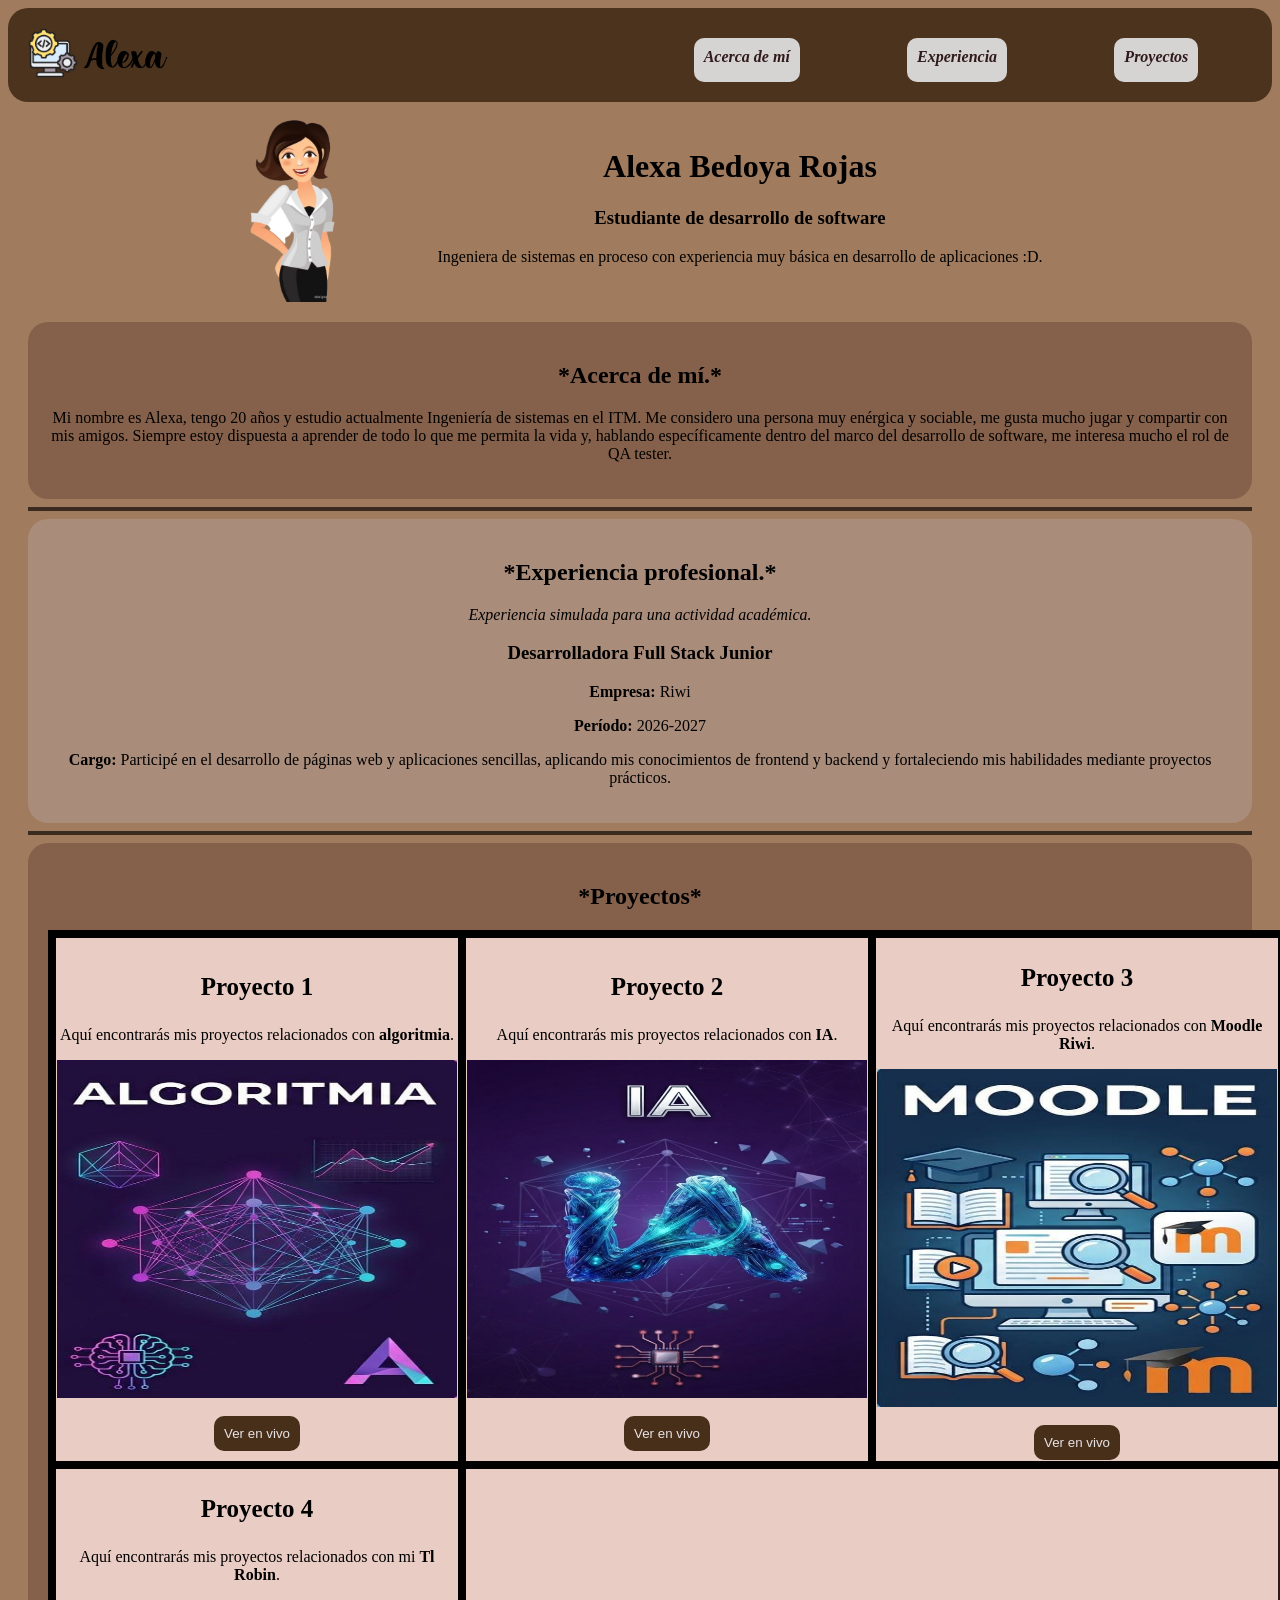
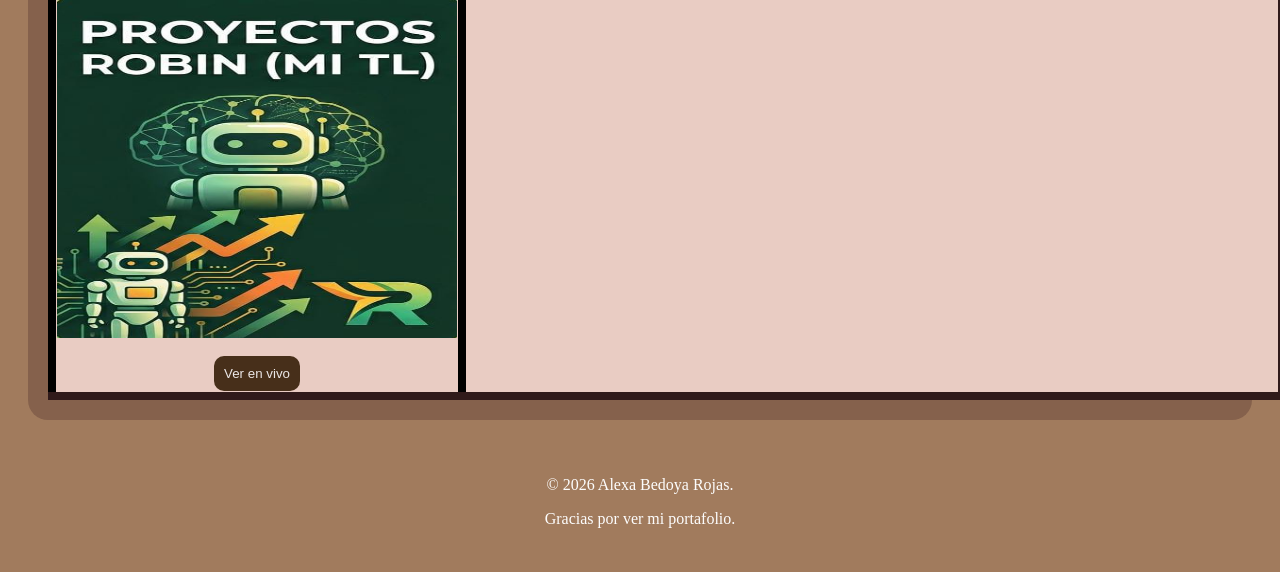
<file: index.html>
<!DOCTYPE html>
<html lang="es">

<head>
    <meta charset="UTF-8">
    <meta name="viewport" content="width=device-width, initial-scale=1.0">
    <title>Mi portafolio</title>
    <link rel="stylesheet" href="./estilos/estilos.css">
</head>

<body>

    <nav>
        <div class="logo">
            <img src="./img/logo.png" alt="Logo" width="50px">

            <img src="./img/lettering.png" alt="Firma Alexa" width="90px">
        </div>
        <div class="menu">
            <a href="#acerca-de-mi" class="menu-link">Acerca de mí</a>
            <a href="#experiencia" class="menu-link">Experiencia</a>
            <a href="#proyectos" class="menu-link">Proyectos</a>
        </div>
    </nav>

    <header>
        <div class="imagen1">
            <img src="./img/imagen1.png" alt="Persona" width="200px" align="center">
        </div>
        <div class="informacion">
            <h1> Alexa Bedoya Rojas </h1>
            <h3> Estudiante de desarrollo de software </h3>
            <p> Ingeniera de sistemas en proceso con experiencia muy básica en desarrollo de aplicaciones :D.</p>
        </div>
    </header>


    <main>
        <section id="acerca-de-mi">
            <h2> *Acerca de mí.* </h2>
            <p> Mi nombre es Alexa, tengo 20 años y estudio actualmente Ingeniería de sistemas en el ITM. Me considero
                una persona
                muy enérgica y sociable, me gusta mucho jugar y compartir con mis amigos. Siempre estoy dispuesta a
                aprender de todo lo que me permita la vida y, hablando específicamente dentro del marco del desarrollo
                de software, me interesa
                mucho el rol de QA tester.
            </p>
        </section>

        <hr>

        <section id="experiencia">
            <h2> *Experiencia profesional.* </h2>
            <p><em>Experiencia simulada para una actividad académica.</em></p>
            <article>
                <h3>Desarrolladora Full Stack Junior</h3>
                <p><strong>Empresa:</strong> Riwi</p>
                <p><strong>Período:</strong> 2026-2027</p>
                <p> <strong>Cargo:</strong>
                    Participé en el desarrollo de páginas web y aplicaciones sencillas,
                    aplicando mis conocimientos de frontend y backend y fortaleciendo
                    mis habilidades mediante proyectos prácticos.
                </p>
            </article>
        </section>

        <hr>

        <section id="proyectos">
            <h2>*Proyectos*</h2>
            <table align="center" style="width: 960px;">
                <tr> <!-- Fila -->
                    <td>
                        <h3 class="proyecto-titulo"> Proyecto 1 </h3>
                        <p> Aquí encontrarás mis proyectos relacionados con <strong>algoritmia</strong>. </p>
                        <img class="algoritmia imagen" src="./img/algoritmia.jpeg" alt="Algoritmia" align="center">
                        <br><br>
                        <center> <button> <a href="./proyectosAlgoritmia.html" target="_blank"
                                    style="text-decoration: none; color: rgb(233, 227, 229);"> Ver en vivo </a></button>
                        </center>
                    </td> <!-- Columna -->
                    <td>
                        <h3 class="proyecto-titulo"> Proyecto 2 </h3>
                        <p> Aquí encontrarás mis proyectos relacionados con <strong>IA</strong>. </p>
                        <img class="algoritmia imagen" src="./img/ia.jpg" alt="Inteligencia Artificial" align="center">
                        <br><br>
                        <center> <button> <a href="./proyectosIA.html" target="_blank"
                                    style="text-decoration: none; color: rgb(233, 227, 229);"> Ver en vivo </a></button>
                        </center>
                    </td> <!-- Columna -->
                    <td>
                        <h3 class="proyecto-titulo"> Proyecto 3 </h3>
                        <p> Aquí encontrarás mis proyectos relacionados con <strong> Moodle Riwi</strong>. </p>
                        <img class="moodle imagen" src="./img/moodle.jpeg" alt="Moodle" align="center"> <br><br>
                        <center> <button> <a href="./proyectosMoodle.html" target="_blank"
                                    style="text-decoration: none; color: rgb(233, 227, 229);"> Ver en vivo </a></button>
                        </center>
                    </td>
                </tr>
                <td>
                    <h3 class="proyecto-titulo"> Proyecto 4 </h3>
                    <p> Aquí encontrarás mis proyectos relacionados con mi <strong>Tl Robin</strong>. </p>
                    <img class="robin imagen" src="./img/robin.jpeg" alt="Tl Robin" align="center"> <br><br>
                    <center> <button> <a href="./proyectosRobin.html" target="_blank"
                                style="text-decoration: none; color: rgb(235, 231, 231);"> Ver en vivo </a></button>
                    </center>
                </td>
                <tr>

                </tr>
            </table>
        </section>
    </main>

    <footer>
        <p>© 2026 Alexa Bedoya Rojas. </p>
        <p> Gracias por ver mi portafolio.</p>

    </footer>

</body>

</html>
</file>
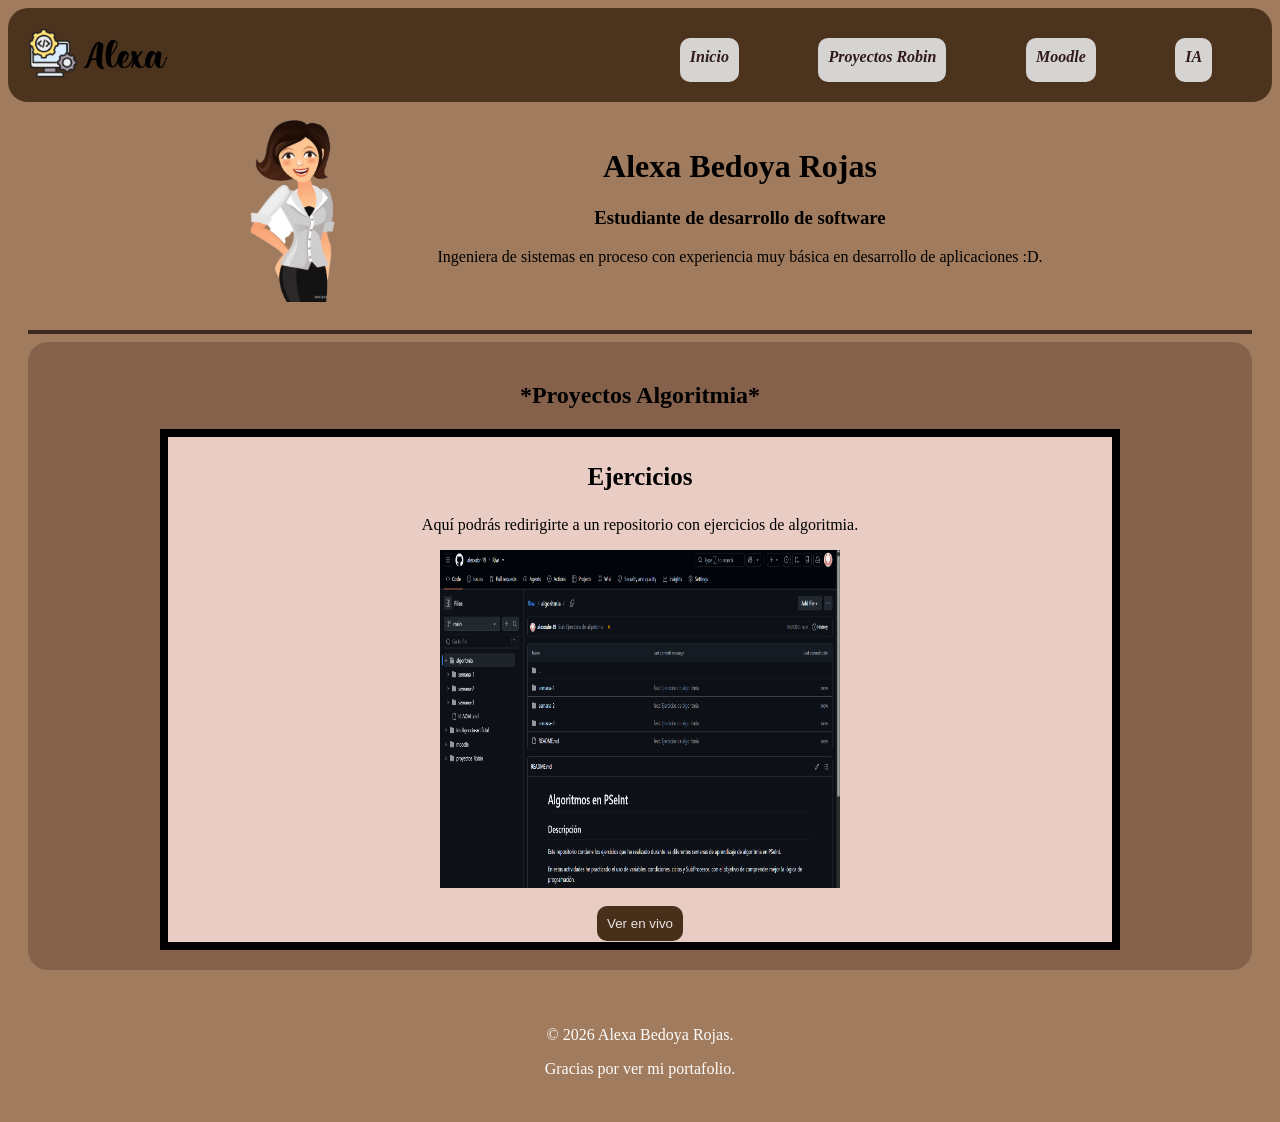
<file: proyectosAlgoritmia.html>
<!DOCTYPE html>
<html lang="es">

<head>
    <meta charset="UTF-8">
    <meta name="viewport" content="width=device-width, initial-scale=1.0">
    <title>Mi portafolio</title>
    <link rel="stylesheet" href="./estilos/estilos.css">
</head>

<body>

    <nav>
        <div class="logo">
            <img src="./img/logo.png" alt="Logo" width="50px">

            <img src="./img/lettering.png" alt="Firma Alexa" width="90px">
        </div>
        <div class="menu">
            <a href="./index.html" class="menu-link">Inicio</a>
            <a href="./proyectosRobin.html" class="menu-link">Proyectos Robin</a>
            <a href="./proyectosMoodle.html" class="menu-link">Moodle</a>
            <a href="./proyectosIA.html" class="menu-link">IA</a>
        </div>
    </nav>

    <header>
        <div class="imagen1">
            <img src="./img/imagen1.png" alt="Persona" width="200px" align="center">
        </div>
        <div class="informacion">
            <h1> Alexa Bedoya Rojas </h1>
            <h3> Estudiante de desarrollo de software </h3>
            <p> Ingeniera de sistemas en proceso con experiencia muy básica en desarrollo de aplicaciones :D.</p>
        </div>
    </header>


    <main>
        <hr>

        <section id="proyectos">
            <h2>*Proyectos Algoritmia*</h2>
            <table align="center" style="width: 960px;">
                <tr> <!-- Fila -->
                    <td>
                        <h3 class="proyecto-titulo"> Ejercicios </h3>
                        <p> Aquí podrás redirigirte a un repositorio con ejercicios de algoritmia. </p>
                        <img class="linux imagen" src="./img/algoritmiaimagen.png" alt="Ejercicios algoritmia" align="center"> <br><br>
                        <center> <button> <a href="https://github.com/alexxabr-19/Riwi/tree/main/algoritmia" target="_blank"
                                    style="text-decoration: none; color: rgb(233, 227, 229);"> Ver en vivo </a></button>
                        </center>
                    </td> <!-- Columna -->
                </tr>
            </table>
        </section>
    </main>

    <footer>
        <p>© 2026 Alexa Bedoya Rojas. </p>
        <p> Gracias por ver mi portafolio.</p>

    </footer>

</body>

</html>
</file>
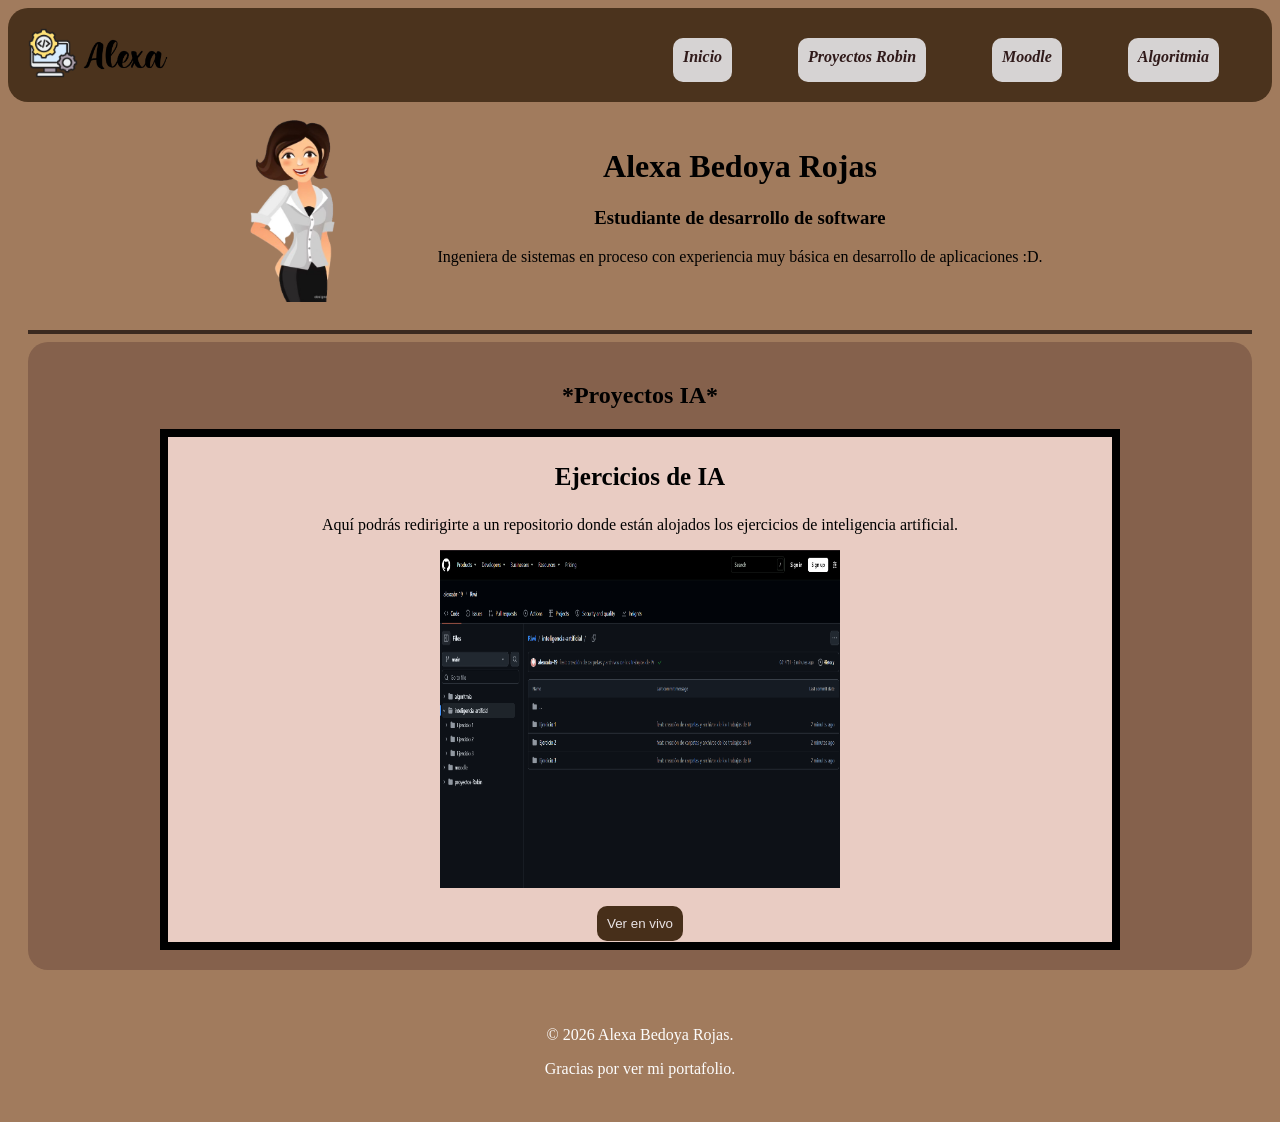
<file: proyectosIA.html>
<!DOCTYPE html>
<html lang="es">

<head>
    <meta charset="UTF-8">
    <meta name="viewport" content="width=device-width, initial-scale=1.0">
    <title>Mi portafolio</title>
    <link rel="stylesheet" href="./estilos/estilos.css">
</head>

<body>

    <nav>
        <div class="logo">
            <img src="./img/logo.png" alt="Logo" width="50px">

            <img src="./img/lettering.png" alt="Firma Alexa" width="90px">
        </div>
        <div class="menu">
            <a href="./index.html" class="menu-link">Inicio</a>
            <a href="./proyectosRobin.html" class="menu-link">Proyectos Robin</a>
            <a href="./proyectosMoodle.html" class="menu-link">Moodle</a>
            <a href="./proyectosAlgoritmia.html" class="menu-link">Algoritmia</a>
        </div>
    </nav>

    <header>
        <div class="imagen1">
            <img src="./img/imagen1.png" alt="Persona" width="200px" align="center">
        </div>
        <div class="informacion">
            <h1> Alexa Bedoya Rojas </h1>
            <h3> Estudiante de desarrollo de software </h3>
            <p> Ingeniera de sistemas en proceso con experiencia muy básica en desarrollo de aplicaciones :D.</p>
        </div>
    </header>


    <main>
        <hr>

        <section id="proyectos">
            <h2>*Proyectos IA*</h2>
            <table align="center" style="width: 960px;">
                <tr> <!-- Fila -->
                    <td>
                        <h3 class="proyecto-titulo"> Ejercicios de IA </h3>
                        <p> Aquí podrás redirigirte a un repositorio donde están alojados los ejercicios de inteligencia artificial. </p>
                        <img class="linux imagen" src="./img/actividadIA.png" alt="Ejercicios IA" align="center"> <br><br>
                        <center> <button> <a href="https://github.com/alexxabr-19/Riwi/tree/main/inteligencia-artificial" target="_blank"
                                    style="text-decoration: none; color: rgb(233, 227, 229);"> Ver en vivo </a></button>
                        </center>
                    </td> <!-- Columna -->
                </tr>
            </table>
        </section>
    </main>

    <footer>
        <p>© 2026 Alexa Bedoya Rojas. </p>
        <p> Gracias por ver mi portafolio.</p>

    </footer>

</body>

</html>
</file>
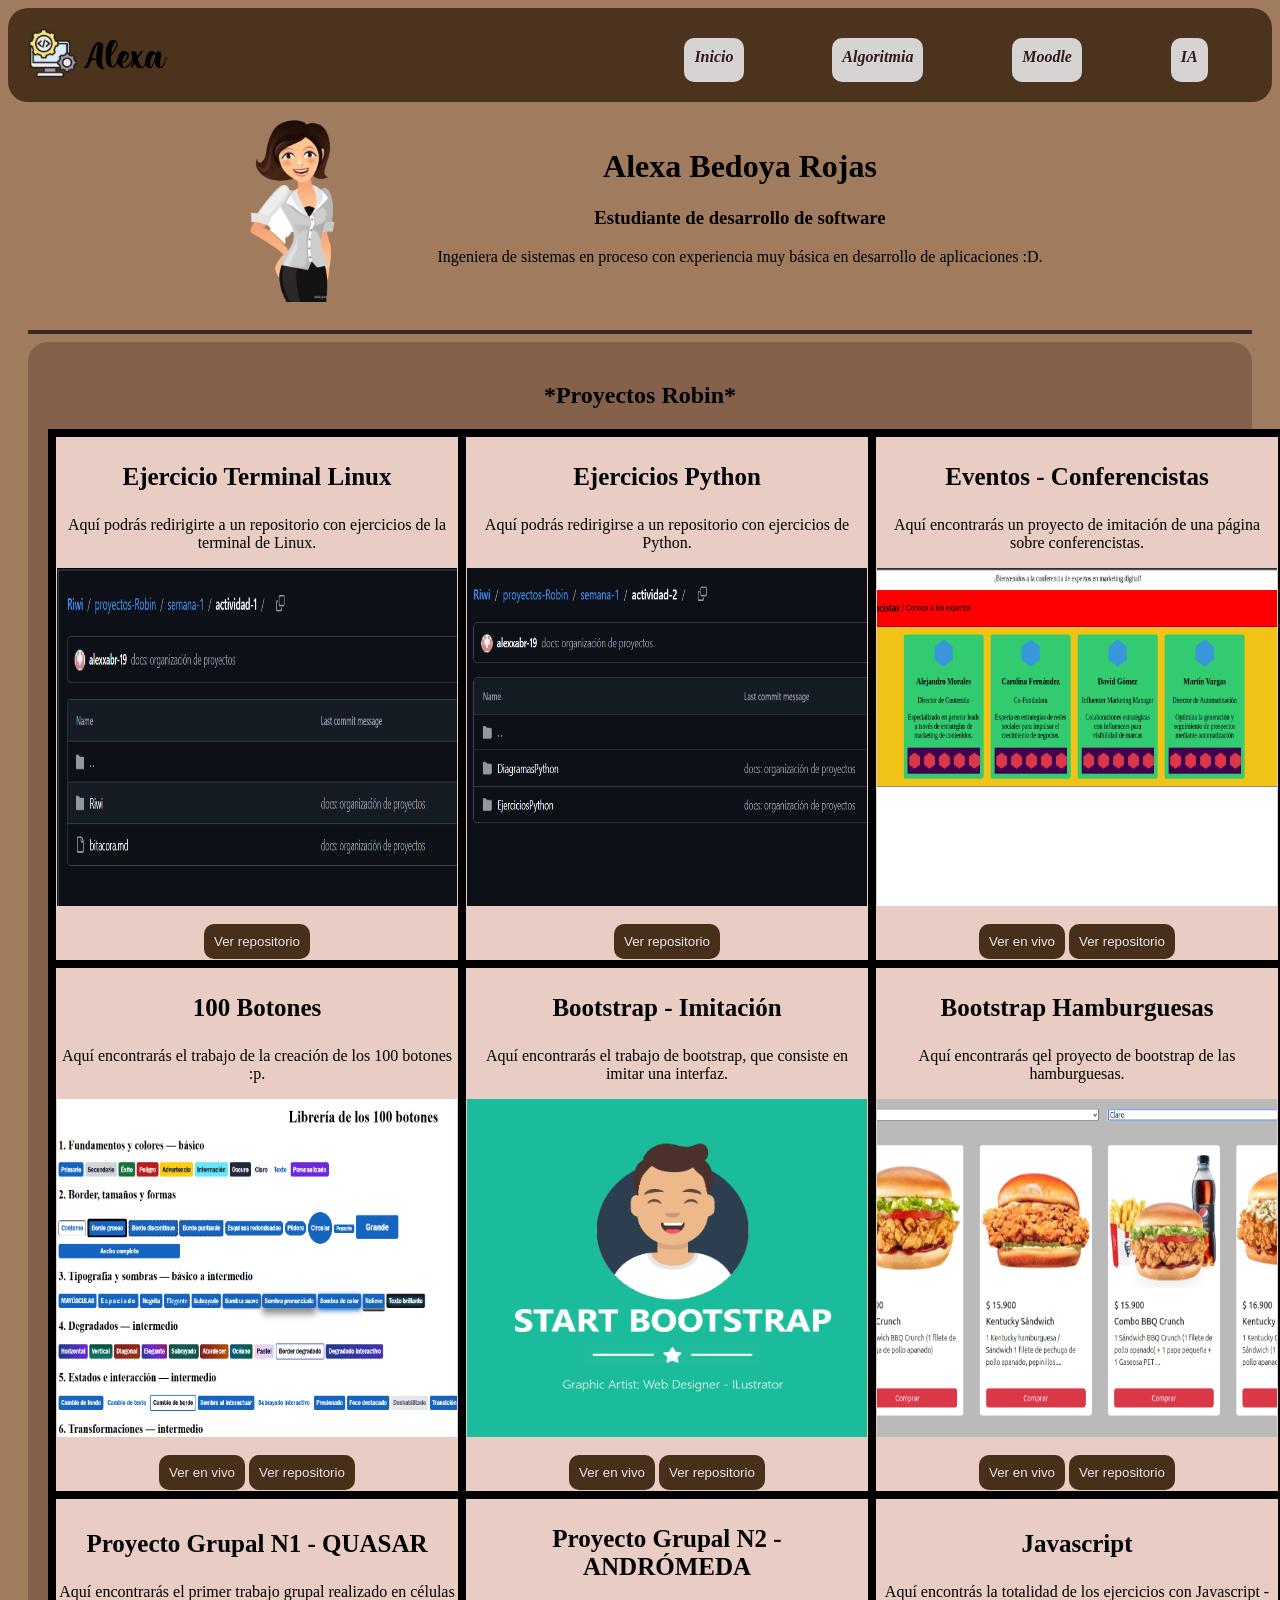
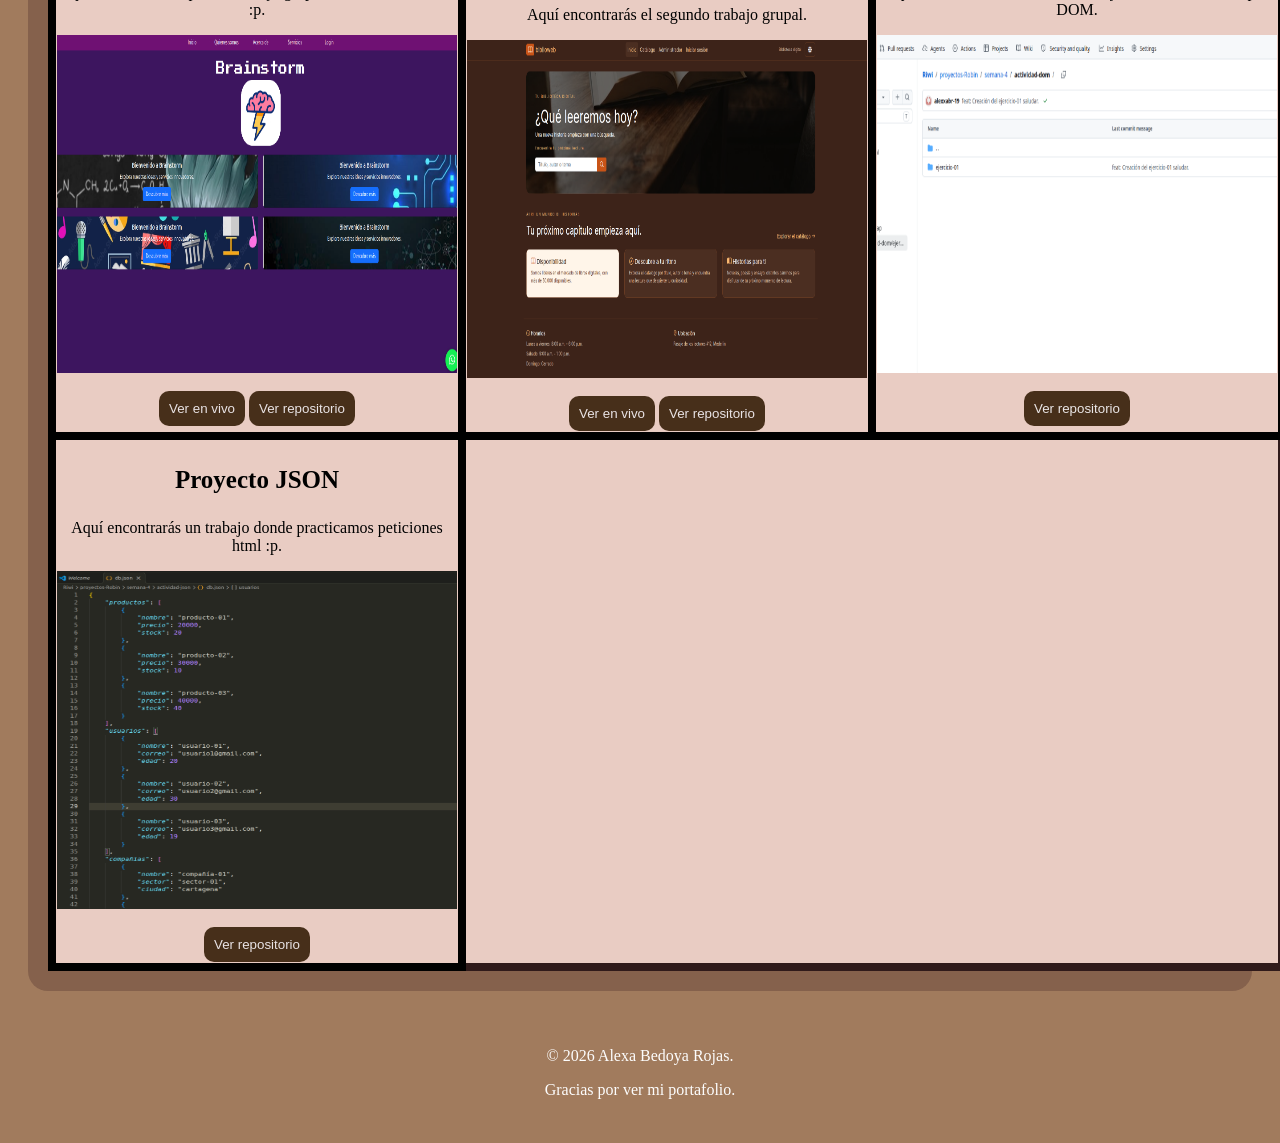
<file: proyectosRobin.html>
<!DOCTYPE html>
<html lang="es">

<head>
    <meta charset="UTF-8">
    <meta name="viewport" content="width=device-width, initial-scale=1.0">
    <title>Mi portafolio</title>
    <link rel="stylesheet" href="./estilos/estilos.css">
</head>

<body>

    <nav>
        <div class="logo">
            <img src="./img/logo.png" alt="Logo" width="50px">

            <img src="./img/lettering.png" alt="Firma Alexa" width="90px">
        </div>
        <div class="menu">
            <a href="./index.html" class="menu-link">Inicio</a>
            <a href="./proyectosAlgoritmia.html" class="menu-link">Algoritmia</a>
            <a href="./proyectosMoodle.html" class="menu-link">Moodle</a>
            <a href="./proyectosIA.html" class="menu-link">IA</a>

        </div>
    </nav>

    <header>
        <div class="imagen1">
            <img src="./img/imagen1.png" alt="Persona" width="200px" align="center">
        </div>
        <div class="informacion">
            <h1> Alexa Bedoya Rojas </h1>
            <h3> Estudiante de desarrollo de software </h3>
            <p> Ingeniera de sistemas en proceso con experiencia muy básica en desarrollo de aplicaciones :D.</p>
        </div>
    </header>


    <main>
        <hr>

        <section id="proyectos">
            <h2>*Proyectos Robin*</h2>
            <table align="center" style="width: 960px;">
                <tr> <!-- Fila -->
                    <td>
                        <h3 class="proyecto-titulo"> Ejercicio Terminal Linux </h3>
                        <p> Aquí podrás redirigirte a un repositorio con ejercicios de la terminal de Linux. </p>
                        <img class="linux imagen" src="./img/actividad1.png" alt="Terminal Linux" align="center">
                        <br><br>
                        <div>
                            <button> <a
                                    href="https://github.com/alexxabr-19/Riwi/tree/main/proyectos-Robin/semana-1/actividad-1"
                                    target="_blank" style="text-decoration: none; color: rgb(233, 227, 229);"> Ver
                                    repositorio</a></button>
                        </div>

                    </td> <!-- Columna -->
                    <td>
                        <h3 class="proyecto-titulo"> Ejercicios Python </h3>
                        <p> Aquí podrás redirigirse a un repositorio con ejercicios de Python. </p>
                        <img class="python imagen" src="./img/actividad2.png" alt="Proyecto 2" align="center"> <br><br>
                        <div>
                            <button> <a
                                    href="https://github.com/alexxabr-19/Riwi/tree/main/proyectos-Robin/semana-1/actividad-2"
                                    target="_blank" style="text-decoration: none; color: rgb(235, 231, 231);"> Ver
                                    repositorio </a></button>
                        </div>
                    </td>
                    <td>
                        <h3 class="proyecto-titulo"> Eventos - Conferencistas </h3>
                        <p> Aquí encontrarás un proyecto de imitación de una página sobre conferencistas. </p>
                        <img class="eventos imagen" src="./img/eventos.png" alt="Proyecto 3" align="center"> <br><br>
                        <div>
                            <button> <a href="https://alexxabr-19.github.io/Riwi/proyectos-Robin/semana-1/eventos/"
                                    target="_blank" style="text-decoration: none; color: rgb(235, 231, 231);"> Ver en
                                    vivo </a></button>
                            <button> <a
                                    href="https://github.com/alexxabr-19/Riwi/tree/main/proyectos-Robin/semana-1/eventos"
                                    target="_blank" style="text-decoration: none; color: rgb(235, 231, 231);"> Ver
                                    repositorio </a></button>
                        </div>

                    </td>
                </tr>
                <tr> <!-- Fila -->
                    <td>
                        <h3 class="proyecto-titulo"> 100 Botones </h3>
                        <p> Aquí encontrarás el trabajo de la creación de los 100 botones :p. </p>
                        <img class="botones imagen" src="./img/botones.png" alt="Proyecto 4" align="center"> <br><br>
                        <div>
                            <button> <a href="https://alexxabr-19.github.io/Riwi/proyectos-Robin/semana-2/botones/"
                                    target="_blank" style="text-decoration: none; color: rgb(233, 227, 229);"> Ver en
                                    vivo </a></button>

                            <button> <a
                                    href="https://github.com/alexxabr-19/Riwi/tree/main/proyectos-Robin/semana-2/botones"
                                    target="_blank" style="text-decoration: none; color: rgb(233, 227, 229);"> Ver
                                    repositorio </a></button>
                        </div>

                    </td> <!-- Columna -->
                    <td>
                        <h3 class="proyecto-titulo"> Bootstrap - Imitación </h3>
                        <p> Aquí encontrarás el trabajo de bootstrap, que consiste en imitar una interfaz. </p>
                        <img class="bootsrap imagen" src="./img/bootstrap.png" alt="Proyecto 5" align="center"> <br><br>
                        <div>
                            <button> <a href="https://alexxabr-19.github.io/Riwi/proyectos-Robin/semana-2/bootstrap/"
                                    target="_blank" style="text-decoration: none; color: rgb(235, 231, 231);"> Ver en
                                    vivo </a></button>

                            <button> <a
                                    href="https://github.com/alexxabr-19/Riwi/tree/main/proyectos-Robin/semana-2/bootstrap"
                                    target="_blank" style="text-decoration: none; color: rgb(235, 231, 231);"> Ver
                                    repositorio </a></button>
                        </div>

                    </td>
                    <td>
                        <h3 class="proyecto-titulo"> Bootstrap Hamburguesas</h3>
                        <p> Aquí encontrarás qel proyecto de bootstrap de las hamburguesas. </p>
                        <img class="hamburguesa imagen" src="./img/hamburguesa.png" alt="Proyecto 6" align="center">
                        <br><br>
                        <div>
                            <button> <a href="https://alexxabr-19.github.io/Riwi/proyectos-Robin/semana-3/bootstrap/"
                                    target="_blank" style="text-decoration: none; color: rgb(235, 231, 231);"> Ver en
                                    vivo </a></button>
                            <button> <a
                                    href="https://github.com/alexxabr-19/Riwi/tree/main/proyectos-Robin/semana-3/bootstrap"
                                    target="_blank" style="text-decoration: none; color: rgb(235, 231, 231);"> Ver
                                    repositorio </a></button>
                        </div>

                    </td>
                </tr>
                <tr> <!-- Fila -->
                    <td>
                        <h3 class="proyecto-titulo"> Proyecto Grupal N1 - QUASAR </h3>
                        <p> Aquí encontrarás el primer trabajo grupal realizado en células :p. </p>
                        <img class="botones imagen" src="./img/grupal1.png" alt="Proyecto 4" align="center"> <br><br>
                        <div>
                            <button> <a href="https://carlosmiguel-riwi.github.io/brainstorm/" target="_blank"
                                    style="text-decoration: none; color: rgb(233, 227, 229);"> Ver en
                                    vivo </a></button>
                            <button> <a href="https://github.com/carlosmiguel-riwi/brainstorm.git" target="_blank"
                                    style="text-decoration: none; color: rgb(233, 227, 229);"> Ver repositorio
                                </a></button>
                        </div>

                    </td> <!-- Columna -->
                    <td>
                        <h3 class="proyecto-titulo"> Proyecto Grupal N2 - ANDRÓMEDA </h3>
                        <p> Aquí encontrarás el segundo trabajo grupal. </p>
                        <img class="bootsrap imagen" src="./img/grupal2.png" alt="Proyecto 5" align="center"> <br><br>
                        <div>
                            <button> <a href="https://c8andromeda.github.io/rbn-biblioweb/" target="_blank"
                                    style="text-decoration: none; color: rgb(233, 227, 229);"> Ver en
                                    vivo </a></button>
                            <button> <a href="https://github.com/c8andromeda/rbn-biblioweb" target="_blank"
                                    style="text-decoration: none; color: rgb(233, 227, 229);"> Ver repositorio
                                </a></button>
                        </div>
                    </td>
                    <td>
                        <h3 class="proyecto-titulo"> Javascript </h3>
                        <p> Aquí encontrás la totalidad de los ejercicios con Javascript - DOM. </p>
                        <img class="hamburguesa imagen" src="./img/dom.png" alt="Proyecto 6" align="center">
                        <br><br>
                        <div>
                            <button> <a
                                    href="https://github.com/alexxabr-19/Riwi/tree/main/proyectos-Robin/semana-4/actividad-dom"
                                    target="_blank" style="text-decoration: none; color: rgb(235, 231, 231);"> Ver
                                    repositorio </a></button>
                        </div>
                    </td>
                </tr>
                <tr>
                    <td>
                        <h3 class="proyecto-titulo"> Proyecto JSON</h3>
                        <p> Aquí encontrarás un trabajo donde practicamos peticiones html :p. </p>
                        <img class="botones imagen" src="./img/json.png" alt="Proyecto 7" align="center"> <br><br>
                        <div>
                            <button> <a href="https://github.com/alexxabr-19/Riwi/tree/main/proyectos-Robin/semana-4/actividad-json" target="_blank"
                                    style="text-decoration: none; color: rgb(233, 227, 229);"> Ver repositorio
                                </a></button>
                        </div>

                    </td> 
                </tr>
            </table>
        </section>
    </main>

    <footer>
        <p>© 2026 Alexa Bedoya Rojas. </p>
        <p> Gracias por ver mi portafolio.</p>

    </footer>

</body>

</html>
</file>
<file: estilos/estilos.css>
body {
    background-color: #a17b5d;
}

header {
    text-align: center;
    display: flex;
    justify-content: center;
}

.informacion {
    margin-top: 25px;
}

nav {
    background-color: #4b331d;
    padding: 20px;
    text-align: center;
    border-radius: 20px;
    display: flex;
    justify-content: space-between;
}

nav a {
    background-color: #d6d3d3;
    color: #3B2A20;
}

hr{
    border-color: #3B2A20;
    border-width: 2px;
    border-style: solid;
}

.menu {
    display: flex;
    justify-content: space-around;
    width: 50%;
    margin-top: 10px;
}

.menu-link {
    text-decoration: none;
    color: #301a1a;
    font-weight: bold;
    font-style: italic;
    font-family: Georgia, 'Times New Roman', Times, serif;
    padding: 10px;
    border-radius: 10px;
}

button {
    background-color: #472f1a;
    padding: 10px;
    border-radius: 10px;
    border: none;
    cursor: pointer;
}

main {
    padding: 20px;
    text-align: center;
}
.imagen{
    width: 400px;
    height: 338px;
}
.eventos{
    width: 400px;
    height: 338px;
}

.hoja_de_vida{
    width: 400px;
}

.proyecto-titulo{
    font-size: 25px;
    font-weight: bold;
    color: #000000;
}

table{
    border-color: #301a1a;
    border-width: 8px;
    border-style: solid;
    border-radius: 10px;
    background-color: #e9ccc3;
    border-collapse: collapse;
}

th,
td {
    border: 8px solid black;
}

#acerca-de-mi{
    background-color: #85614c;
    border-radius: 20px;
    padding: 20px;
}

#experiencia{
    background-color: #aa8c7b;
    border-radius: 20px;
    padding: 20px;
}

#proyectos{
    background-color: #85614c;
    border-radius: 20px;
    padding: 20px;
}

footer {
    color: #fdfdfd;
    padding: 20px;
    text-align: center;
}
</file>
